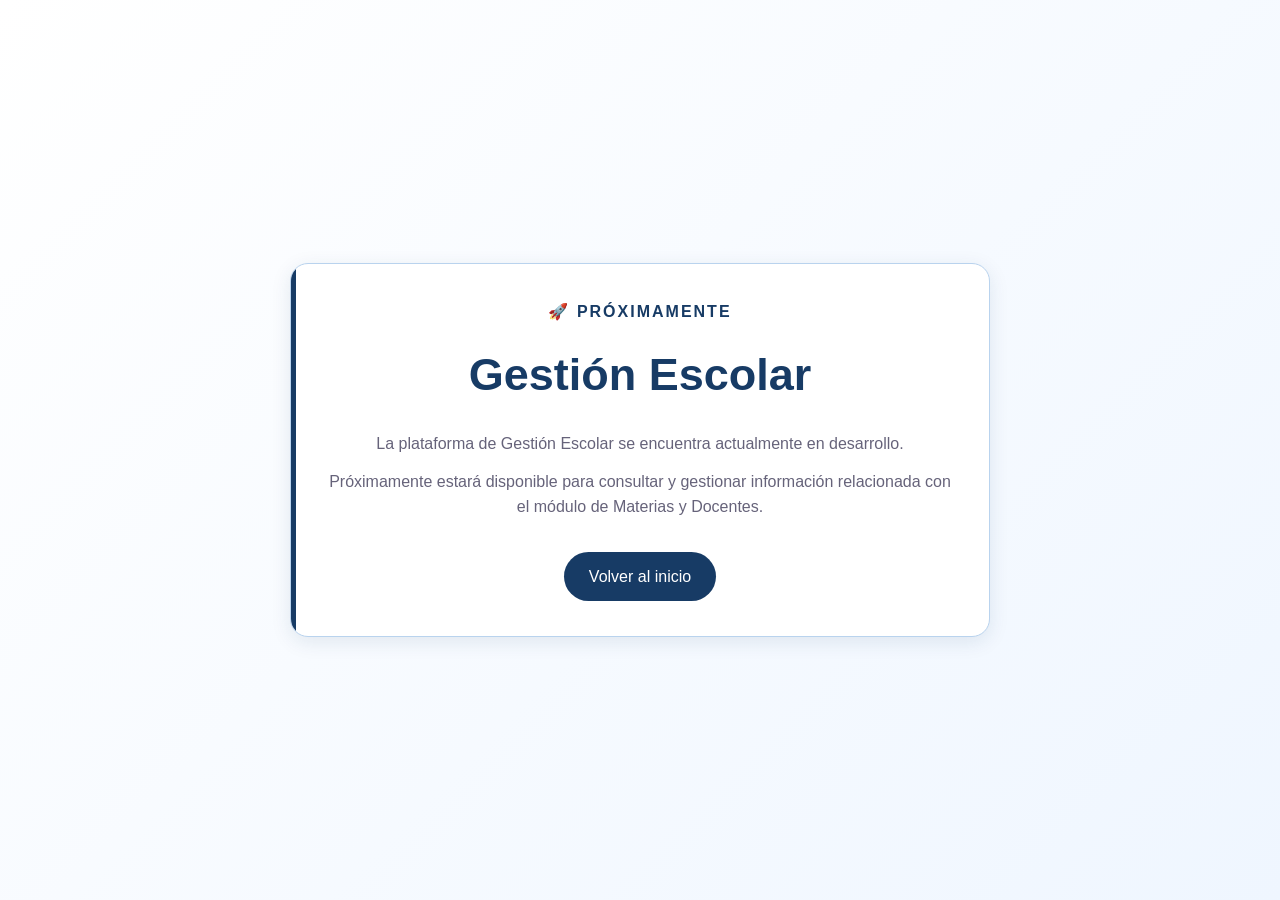
<file: proximamente.html>
<!DOCTYPE html>
<html lang="es">

<head>
    <meta charset="UTF-8">
    <meta name="viewport" content="width=device-width, initial-scale=1.0">

    <title>Gestión Escolar</title>

    <link rel="stylesheet" href="css/estilos.css">
</head>

<body>

    <section class="seccion proximamente-pagina">

        <div class="tarjeta grande">

            <p class="etiqueta">
                🚀 PRÓXIMAMENTE
            </p>

            <h1>Gestión Escolar</h1>

            <p>
                La plataforma de Gestión Escolar se encuentra actualmente
                en desarrollo.
            </p>

            <p>
                Próximamente estará disponible para consultar y gestionar
                información relacionada con el módulo de Materias y Docentes.
            </p>

            <a href="index.html" class="boton">
                Volver al inicio
            </a>

        </div>

    </section>

</body>
</html>
</file>
<file: css/estilos.css>
/* =========================
   CONFIGURACIÓN GENERAL
========================= */

* {
    margin: 0;
    padding: 0;
    box-sizing: border-box;
}

html {
    scroll-behavior: smooth;
}

body {
    font-family: Arial, sans-serif;
    background-color: #ffffff;
    color: #25233a;
    line-height: 1.6;
}


/* =========================
   MENÚ
========================= */

.logo {
    display: flex;
    align-items: center;
}

.logo img {
    width: 65px;
    height: 65px;
    object-fit: contain;
}

header {
    background-color: #ffffff;
    box-shadow: 0 2px 10px rgba(23, 59, 101, 0.08);
    position: sticky;
    top: 0;
    z-index: 1000;
}

.menu {
    max-width: 1200px;
    margin: auto;
    padding: 18px 30px;
    display: flex;
    align-items: center;
    justify-content: space-between;
    gap: 60px;
}

.menu h1 {
    font-size: 22px;
    color: #173B65;
    white-space: nowrap;
}

.menu ul {
    display: flex;
    align-items: center;
    justify-content: center;
    gap: 25px;
    flex-wrap: nowrap;
    list-style: none;
    margin: 0;
    padding: 0;
}

.menu a {
    text-decoration: none;
    color: #253B53;
    font-weight: bold;
    position: relative;
    transition: 0.3s;
    white-space: nowrap;
}

.menu a::after {
    content: "";
    position: absolute;
    left: 0;
    bottom: -6px;
    width: 0;
    height: 2px;
    background-color: #2563EB;
    transition: 0.3s;
}

/* Botón del menú hamburguesa */
.menu-toggle {
    display: none;
    background: none;
    border: none;
    color: #173B65;
    font-size: 30px;
    cursor: pointer;
    padding: 5px;
    line-height: 1;
}

.menu a:hover {
    color: #2563EB;
}

.menu a:hover::after {
    width: 100%;
}

/* =========================
   INICIO
========================= */

.logo-fondo {
    position: absolute;
    right: 5%;
    top: 50%;
    transform: translateY(-50%);
    opacity: 0.30;
    z-index: 0;
}

.logo-fondo img {
    width: 400px;
    height: 400px;
    object-fit: contain;
}

.inicio {
    min-height: 600px;
    padding: 100px 30px;
    display: flex;
    align-items: center;
    justify-content: center;
    text-align: center;
    background: linear-gradient(135deg, #ffffff, #eff6ff);
    position: relative;
}

.inicio-contenido {
    max-width: 750px;
    position: relative;
    z-index: 1;
}

.etiqueta {
    color: #2563EB;
    font-size: 16px;
    font-weight: bold;
    letter-spacing: 2px;
    margin-bottom: 20px;
}

.inicio h2 {
    font-size: 58px;
    margin-bottom: 20px;
    color: #173B65;
}

.inicio p:not(.etiqueta) {
    font-size: 20px;
    color: #66637a;
    margin-bottom: 35px;
}


/* =========================
   BOTONES
========================= */

.boton {
    display: inline-block;
    padding: 12px 25px;
    background-color: #173B65;
    color: white;
    text-decoration: none;
    border-radius: 25px;
    transition: 0.3s;
}

.boton:hover {
    background-color: #102A43;
    transform: translateY(-3px);
    box-shadow: 0 8px 20px rgba(23, 59, 101, 0.30);
}


/* =========================
   SECCIONES
========================= */

.seccion {
    max-width: 1200px;
    margin: auto;
    padding: 90px 30px;
}

.fondo {
    max-width: none;
    background-color: #e8f1fa;
}

.fondo > * {
    max-width: 1140px;
    margin-left: auto;
    margin-right: auto;
}

.titulo-seccion {
    text-align: center;
    margin-bottom: 50px;
}

.titulo-seccion p {
    color: #173B65;
    font-size: 18px;
    font-weight: bold;
    letter-spacing: 2px;
    margin-bottom: 8px;
}

.titulo-seccion h2 {
    font-size: 38px;
    color: #173B65;
}

.texto-centro {
    max-width: 800px;
    margin: 0 auto 45px;
    text-align: center;
    color: #66637a;
}


/* =========================
   TARJETAS
========================= */

.tarjeta {
    background-color: white;
    padding: 30px;
    border-radius: 18px;
    border: 1px solid #b9d3ee;
    box-shadow: 0 5px 20px rgba(23, 59, 101, 0.10);
    transition: 0.3s;
}

.tarjeta:hover {
    transform: translateY(-5px);
    box-shadow: 0 12px 25px rgba(23, 59, 101, 0.16);
}

.tarjeta h3 {
    color: #173B65;
    margin-bottom: 12px;
}

.tarjeta p {
    color: #66637a;
    margin-bottom: 12px;
}

.tarjeta.grande {
    padding: 35px;
}


/* =========================
   INTEGRANTES
========================= */

.integrantes {
    display: grid;
    grid-template-columns: repeat(4, 1fr);
    gap: 20px;
    margin-bottom: 45px;
}

.integrantes .tarjeta {
    text-align: center;
    border-top: 4px solid #173B65;
}

.integrantes .tarjeta h3 {
    font-size: 20px;
    color: #173B65;
    margin-bottom: 8px;
}


/* =========================
   HISTORIA
========================= */

.historia {
    max-width: 900px;
    margin: auto;
    padding: 35px;
    background-color: #e8f1fa;
    border-radius: 18px;
    border: 1px solid #b9d3ee;
    box-shadow: 0 5px 20px rgba(23, 59, 101, 0.10);
    position: relative;
    overflow: hidden;
}

.historia::before {
    content: "";
    position: absolute;
    top: 0;
    left: 0;
    width: 100%;
    height: 5px;
    background-color: #173B65;
}

.historia-bloques {
    display: grid;
    grid-template-columns: repeat(2, 1fr);
    gap: 25px;
}

.historia-bloque {
    background-color: white;
    padding: 25px;
    border-radius: 15px;
    border: 1px solid #b9d3ee;
    transition: 0.3s;
}

.historia-bloque:hover {
    transform: translateY(-5px);
    box-shadow: 0 10px 25px rgba(23, 59, 101, 0.15);
}

.historia-bloque span {
    font-size: 30px;
    display: block;
    margin-bottom: 10px;
}

.historia-bloque h3 {
    color: #173B65;
    margin-bottom: 12px;
}

.historia-bloque p {
    color: #66637a;
    margin-bottom: 10px;
}


/* =========================
   DOS COLUMNAS
========================= */

.dos-columnas {
    display: grid;
    grid-template-columns: repeat(2, 1fr);
    gap: 25px;
}


/* =========================
   DESCRIPCIÓN DEL PROYECTO
========================= */

#proyecto .dos-columnas .tarjeta {
    position: relative;
    overflow: hidden;
    transition: 0.3s;
}

#proyecto .dos-columnas .tarjeta:hover {
    transform: translateY(-5px);
    box-shadow: 0 12px 25px rgba(23, 59, 101, 0.16);
}

#proyecto .dos-columnas .tarjeta::before {
    content: "";
    position: absolute;
    top: 0;
    left: 0;
    width: 5px;
    height: 100%;
    background-color: #173B65;
}


/* =========================
   MISIÓN Y VISIÓN
========================= */

.especial {
    text-align: center;
    border-top: 4px solid #173B65;
    transition: 0.3s;
}

.especial:hover {
    transform: translateY(-5px);
    box-shadow: 0 12px 25px rgba(23, 59, 101, 0.16);
}

.especial span {
    font-size: 40px;
    display: block;
    margin-bottom: 15px;
}

.especial h3 {
    font-size: 25px;
}


/* =========================
   CLASIFICACIÓN
========================= */

.clasificaciones {
    display: grid;
    grid-template-columns: repeat(4, 1fr);
    gap: 20px;
}

.clasificaciones .tarjeta {
    text-align: center;
    border-top: 4px solid #173B65;
    transition: 0.3s;
}

.clasificaciones .tarjeta:hover {
    transform: translateY(-5px);
    box-shadow: 0 12px 25px rgba(23, 59, 101, 0.16);
}

.clasificaciones span {
    font-size: 35px;
}

.clasificaciones h4 {
    color: #302c55;
    margin-bottom: 10px;
}


/* =========================
   CONTEXTO
========================= */

#contexto .dos-columnas .tarjeta {
    position: relative;
    overflow: hidden;
}

#contexto .dos-columnas .tarjeta::before {
    content: "";
    position: absolute;
    top: 0;
    left: 0;
    width: 55px;
    height: 5px;
    background-color: #173B65;
}

#contexto .dos-columnas .tarjeta::after {
    content: "";
    position: absolute;
    bottom: 0;
    right: 0;
    width: 55px;
    height: 5px;
    background-color: #173B65;
}

.datos-contexto {
    margin-top: 35px;
    display: grid;
    grid-template-columns: repeat(4, 1fr);
    gap: 15px;
}

.datos-contexto div {
    padding: 25px;
    background-color: #f8f7ff;
    border-radius: 15px;
    text-align: center;
    border-top: 4px solid #173B65;
    transition: 0.3s;
}

.datos-contexto div:hover {
    transform: translateY(-5px);
    box-shadow: 0 10px 25px rgba(23, 59, 101, 0.15);
}

.datos-contexto strong {
    color: #173B65;
}

.datos-contexto p {
    color: #66637a;
    margin-top: 8px;
}


/* =========================
   FORMA JURÍDICA
========================= */

.forma-juridica {
    position: relative;
    overflow: hidden;
    transition: 0.3s;
}

.forma-juridica:hover {
    transform: translateY(-5px);
    box-shadow: 0 12px 25px rgba(23, 59, 101, 0.16);
}

.forma-juridica::before {
    content: "";
    position: absolute;
    top: 0;
    left: 0;
    width: 55px;
    height: 5px;
    background-color: #173B65;
}

.forma-juridica::after {
    content: "";
    position: absolute;
    bottom: 0;
    right: 0;
    width: 55px;
    height: 5px;
    background-color: #173B65;
}


/* =========================
   ENCUADRE IMPOSITIVO
========================= */

.encuadre-impositivo {
    position: relative;
    overflow: hidden;
    transition: 0.3s;
}

.encuadre-impositivo:hover {
    transform: translateY(-5px);
    box-shadow: 0 12px 25px rgba(23, 59, 101, 0.16);
}

.encuadre-impositivo::before {
    content: "";
    position: absolute;
    top: 0;
    left: 0;
    width: 55px;
    height: 5px;
    background-color: #173B65;
}

.encuadre-impositivo::after {
    content: "";
    position: absolute;
    bottom: 0;
    right: 0;
    width: 55px;
    height: 5px;
    background-color: #173B65;
}


/* =========================
   FUNCIONES
========================= */

.funciones {
    display: grid;
    grid-template-columns: repeat(4, 1fr);
    gap: 20px;
}

.funciones .tarjeta {
    position: relative;
    overflow: hidden;
    transition: 0.3s;
}

.funciones .tarjeta:hover {
    transform: translateY(-5px);
    box-shadow: 0 12px 25px rgba(23, 59, 101, 0.16);
}

.funciones .tarjeta::before {
    content: "";
    position: absolute;
    top: 0;
    left: 0;
    width: 5px;
    height: 100%;
    background-color: #173B65;
}

.funciones span {
    font-size: 35px;
    display: inline-flex;
    align-items: center;
    justify-content: center;
    width: 65px;
    height: 65px;
    background-color: #e8f1fa;
    border-radius: 50%;
    margin-bottom: 15px;
}

.funciones ul {
    margin-top: 15px;
    padding-left: 20px;
    color: #66637a;
}

.funciones li {
    margin-bottom: 5px;
}


/* =========================
   NUESTRA ESCUELA
========================= */

.escuela {
    text-align: center;
}

.tarjetas-escuela {
    display: grid;
    grid-template-columns: repeat(2, 1fr);
    gap: 25px;
    max-width: 1100px;
    margin: auto;
}

.escuela .tarjeta {
    position: relative;
    overflow: hidden;
    transition: 0.3s;
}

.escuela .tarjeta:hover {
    transform: translateY(-5px);
    box-shadow: 0 12px 25px rgba(23, 59, 101, 0.16);
}

.escuela .tarjeta::before {
    content: "";
    position: absolute;
    top: 0;
    left: 0;
    width: 5px;
    height: 100%;
    background-color: #173B65;
}

.botones-escuela {
    margin-top: 25px;
    display: flex;
    justify-content: center;
    gap: 15px;
}


/* =========================
   TARJETA PRÓXIMAMENTE
========================= */

.tarjeta-plataforma {
    padding: 35px;
    border-radius: 18px;
    background-color: white;
    color: #25233a;
    border: 1px solid #b9d3ee;
    box-shadow: 0 5px 20px rgba(23, 59, 101, 0.10);
    display: flex;
    flex-direction: column;
    justify-content: center;
    transition: 0.3s;

    position: relative;
    overflow: hidden;
}

.tarjeta-plataforma::before {
    content: "";
    position: absolute;
    top: 0;
    left: 0;
    width: 5px;
    height: 100%;
    background-color: #173B65;
}

.tarjeta-plataforma:hover {
    transform: translateY(-5px);
    box-shadow: 0 12px 25px rgba(23, 59, 101, 0.16);
}

.tarjeta-plataforma .proximamente {
    color: #173B65;
    font-size: 13px;
    letter-spacing: 2px;
    font-weight: bold;
    margin-bottom: 12px;
}

.tarjeta-plataforma h3 {
    color: #173B65;
    font-size: 30px;
    margin-bottom: 20px;
}

.tarjeta-plataforma p:not(.proximamente) {
    color: #66637a;
    max-width: 500px;
    margin: 0 auto 25px;
}

.tarjeta-plataforma .boton {
    background-color: #173B65;
}

.tarjeta-plataforma .boton:hover {
    background-color: #102A43;
}

/* =========================
   PARTE AZUL DE ABAJO
========================= */

.plataforma {
    padding: 90px 30px;
    text-align: center;
    background: linear-gradient(
        135deg,
        #173B65,
        #102A43
    );
    color: white;
}

.plataforma h3 {
    color: white;
    font-size: 28px;
    margin-bottom: 10px;
}

.plataforma small {
    opacity: 0.85;
}


/* =========================
   DISEÑO PARA CELULAR
========================= */

@media (max-width: 900px) {

    .inicio h2 {
        font-size: 45px;
    }

    .integrantes,
    .clasificaciones,
    .funciones {
        grid-template-columns: repeat(2, 1fr);
    }

    .datos-contexto {
        grid-template-columns: repeat(2, 1fr);

    }

    .menu {
        flex-direction: row;
        flex-wrap: wrap;
        gap: 15px;
        padding: 15px 20px;
    }

    .menu h1 {
        font-size: 19px;
    }

    .menu-toggle {
        display: block;
        margin-left: auto;
    }

    .menu ul {
        display: none;
        flex-basis: 100%;
        flex-direction: column;
        align-items: flex-start;
        gap: 15px;
        padding: 10px 0;
    }

    .menu ul.abierto {
        display: flex;
    }

}

@media (max-width: 600px) {

    .menu {
        gap: 10px;
        padding: 12px 15px;
    }

    .menu .logo img {
        width: 45px;
        height: 45px;
    }

    .menu h1 {
        font-size: 16px;
    }

    .menu ul {
        gap: 10px;
    }

    .menu a {
        font-size: 12px;
    }

    .inicio {
        min-height: 500px;
        padding: 70px 20px;
    }

    .inicio h2 {
        font-size: 38px;
    }

    .inicio p:not(.etiqueta) {
        font-size: 17px;
    }

    .seccion {
        padding: 65px 20px;
    }

    .titulo-seccion h2 {
        font-size: 30px;
    }

    .integrantes,
    .clasificaciones,
    .funciones,
    .dos-columnas,
    .datos-contexto,
    .tarjetas-escuela {
        grid-template-columns: 1fr;
    }

    .historia-bloques {
        grid-template-columns: 1fr;
    }

    .botones-escuela {
        flex-direction: column;
        align-items: center;
    }

    .botones-escuela .boton {
        width: 200px;
    }

    .tarjeta-plataforma h3 {
        font-size: 26px;
    }

    .plataforma h3 {
        font-size: 25px;
    }

}

/* =========================
   PÁGINA PRÓXIMAMENTE
========================= */

.proximamente-pagina {
    width: 100%;
    max-width: none;
    min-height: 100vh;
    min-height: 100dvh;
    margin: 0;
    padding: 30px;
    box-sizing: border-box;

    display: flex;
    align-items: center;
    justify-content: center;

    background: linear-gradient(135deg, #ffffff, #eff6ff);
}

.proximamente-pagina .tarjeta {
    max-width: 700px;
    width: 100%;
    text-align: center;
    position: relative;
    overflow: hidden;
}

.proximamente-pagina .tarjeta::before {
    content: "";
    position: absolute;
    top: 0;
    left: 0;
    width: 5px;
    height: 100%;
    background-color: #173B65;
}

.proximamente-pagina .etiqueta {
    color: #173B65;
    margin-bottom: 15px;
}

.proximamente-pagina h1 {
    color: #173B65;
    font-size: 45px;
    margin-bottom: 20px;
}

.proximamente-pagina p:not(.etiqueta) {
    color: #66637a;
    margin-bottom: 12px;
}

.proximamente-pagina .boton {
    margin-top: 20px;
}
</file>
